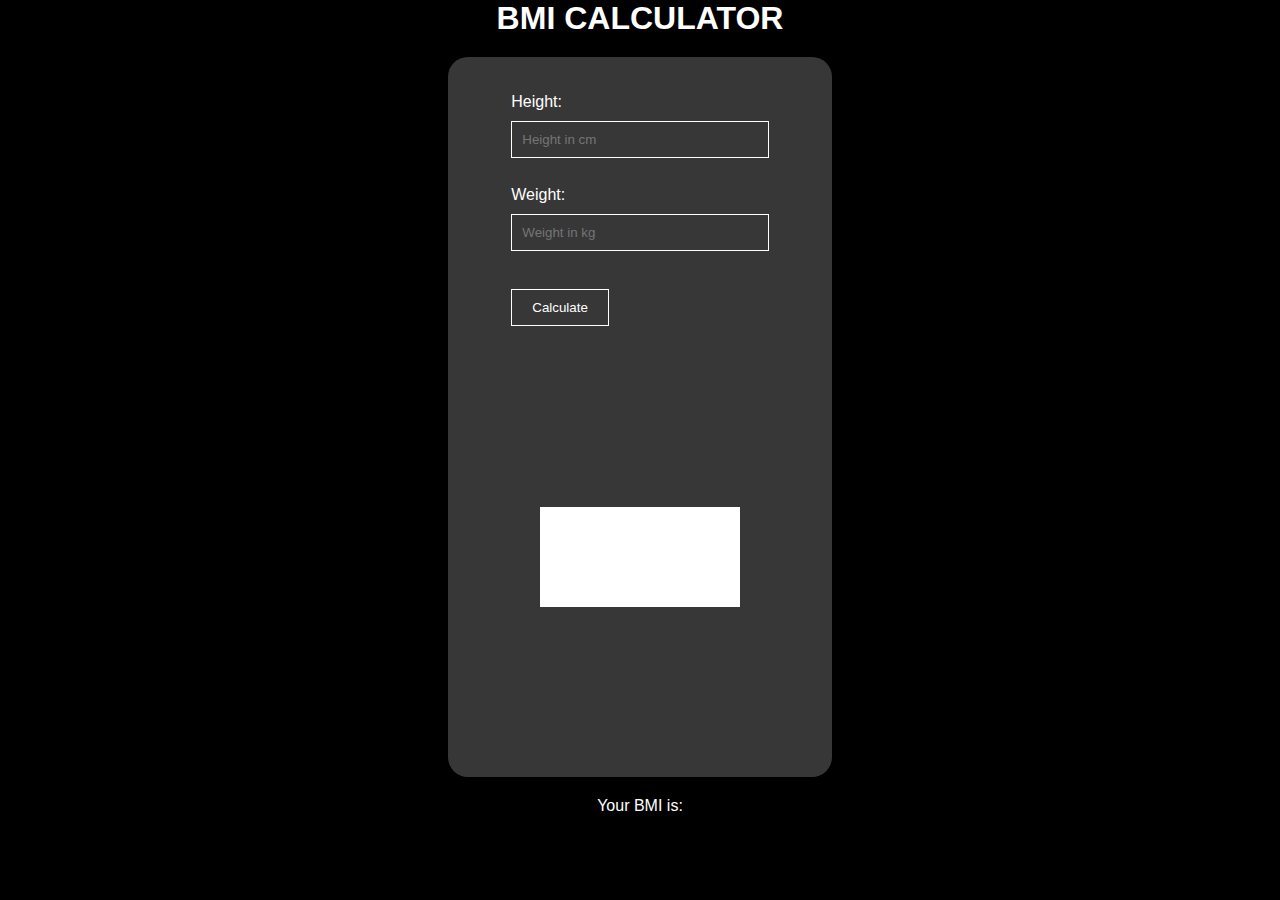
<file: BMI_Calc/index.html>
<!DOCTYPE html>
<html lang="en">
  <head>
    <meta charset="UTF-8" />
    <meta name="viewport" content="width=device-width, initial-scale=1.0" />
    <title>BMI Calculator</title>
    <link rel="stylesheet" href="bmi.css" />
  </head>
  <body>
    <header><h1 style="text-align: center">BMI CALCULATOR</h1></header>
    <div class="main">
      <form>
        <br /><br />
        <label for="height">Height:</label>
        <input type="number" id="height" placeholder="Height in cm" required />
        <br /><br />
        <label for="weight">Weight:</label>
        <input type="number" id="weight" placeholder="Weight in kg" required />
        <br />
        <br />
        <button type="button" id="submit">Calculate</button>
      </form>

      <div class="color"></div>
    </div>

    <div class="result">
      <p id="result">Your BMI is:</p>
    </div>
    <script src="bmi.js"></script>
  </body>
</html>
</file>
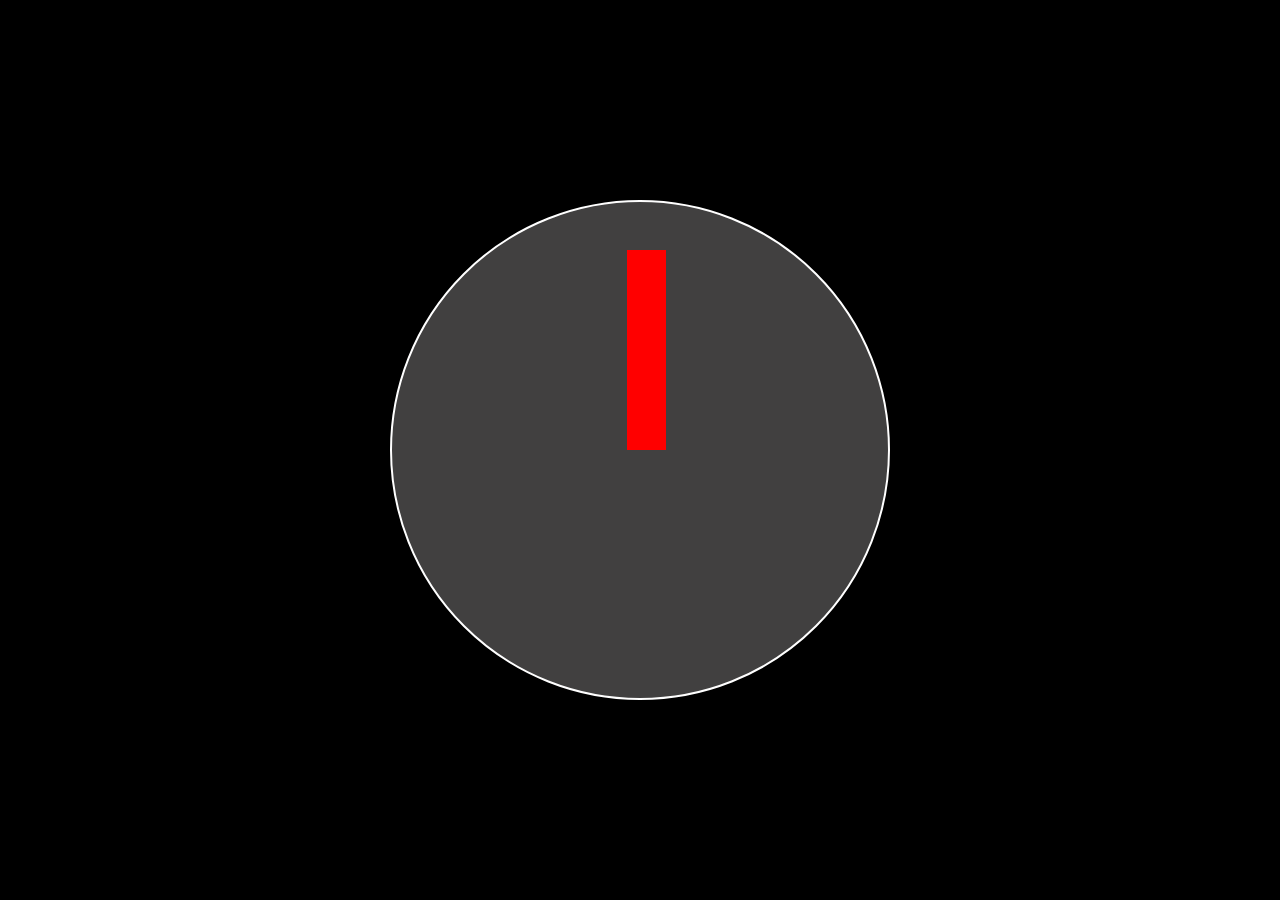
<file: clock/index.html>
<!DOCTYPE html>
<html lang="en">
  <head>
    <meta charset="UTF-8" />
    <meta name="viewport" content="width=device-width, initial-scale=1.0" />
    <link rel="stylesheet" href="index.css" />
    <title>Clock</title>
  </head>
  <body>
    <div class="main">
      <div class="clock">
        <p class="time__hour"></p>
        <p class="time__minute"></p>
        <p class="time__second"></p>
      </div>
      <p id="date" class="date" style="color: white"></p>
    </div>
    <script src="index.js"></script>
  </body>
</html>
</file>
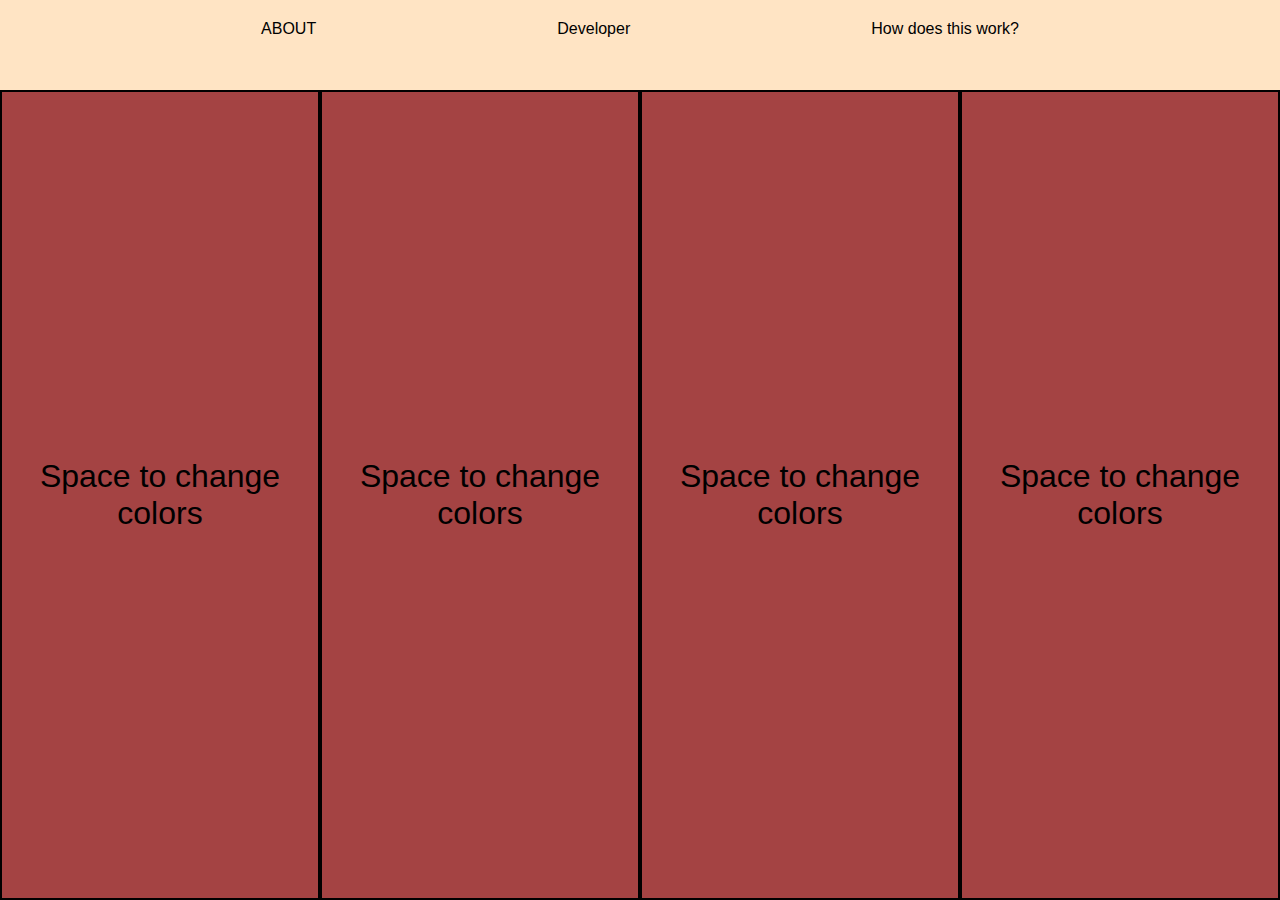
<file: Coloor/index.html>
<!DOCTYPE html>
<html lang="en">
  <head>
    <link rel="stylesheet" href="coloor.css" />
    <meta charset="UTF-8" />
    <meta name="viewport" content="width=device-width, initial-scale=1.0" />
    <title>Coolers</title>
  </head>
  <body>
    <div class="header">
      <ul id="nav">
        <li>ABOUT</li>
        <li>Developer</li>
        <li>How does this work?</li>
      </ul>
    </div>
    <div class="main">
      <section class="color" id="1"></section>
      <section class="color" id="2"></section>
      <section class="color" id="3"></section>
      <section class="color" id="4"></section>
    </div>
  </body>
  <script src="coloor.js"></script>
</html>
</file>
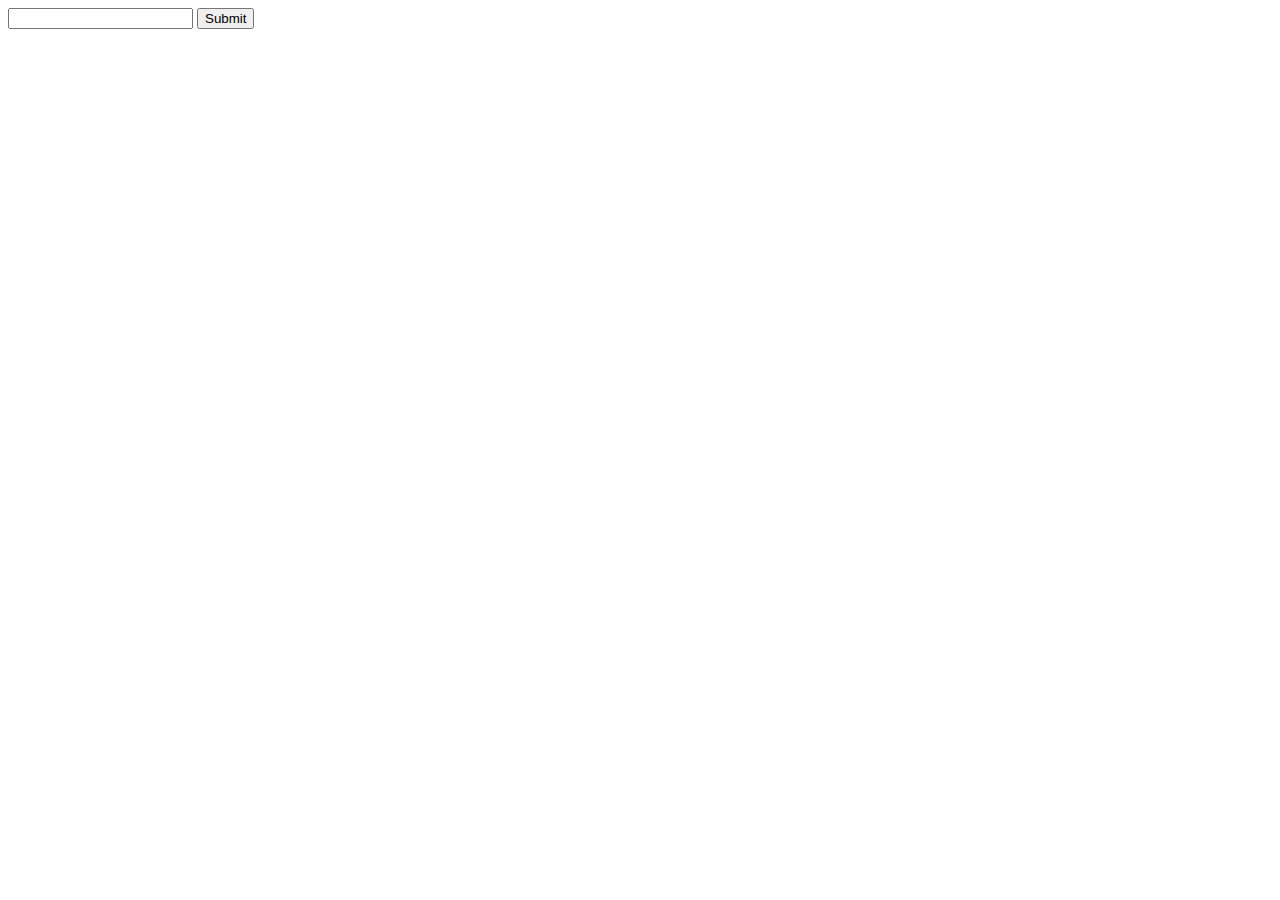
<file: converter/index.html>
<!DOCTYPE html>
<html lang="en">
  <head>
    <meta charset="UTF-8" />
    <meta name="viewport" content="width=device-width, initial-scale=1.0" />
    <title>Roman Number Converter</title>
  </head>
  <body>
    <form action="#">
      <input type="number" id="number" />
      <button id="convert-btn">Submit</button>
    </form>
    <p id="output"></p>
    <script src="index.js"></script>
  </body>
</html>
</file>
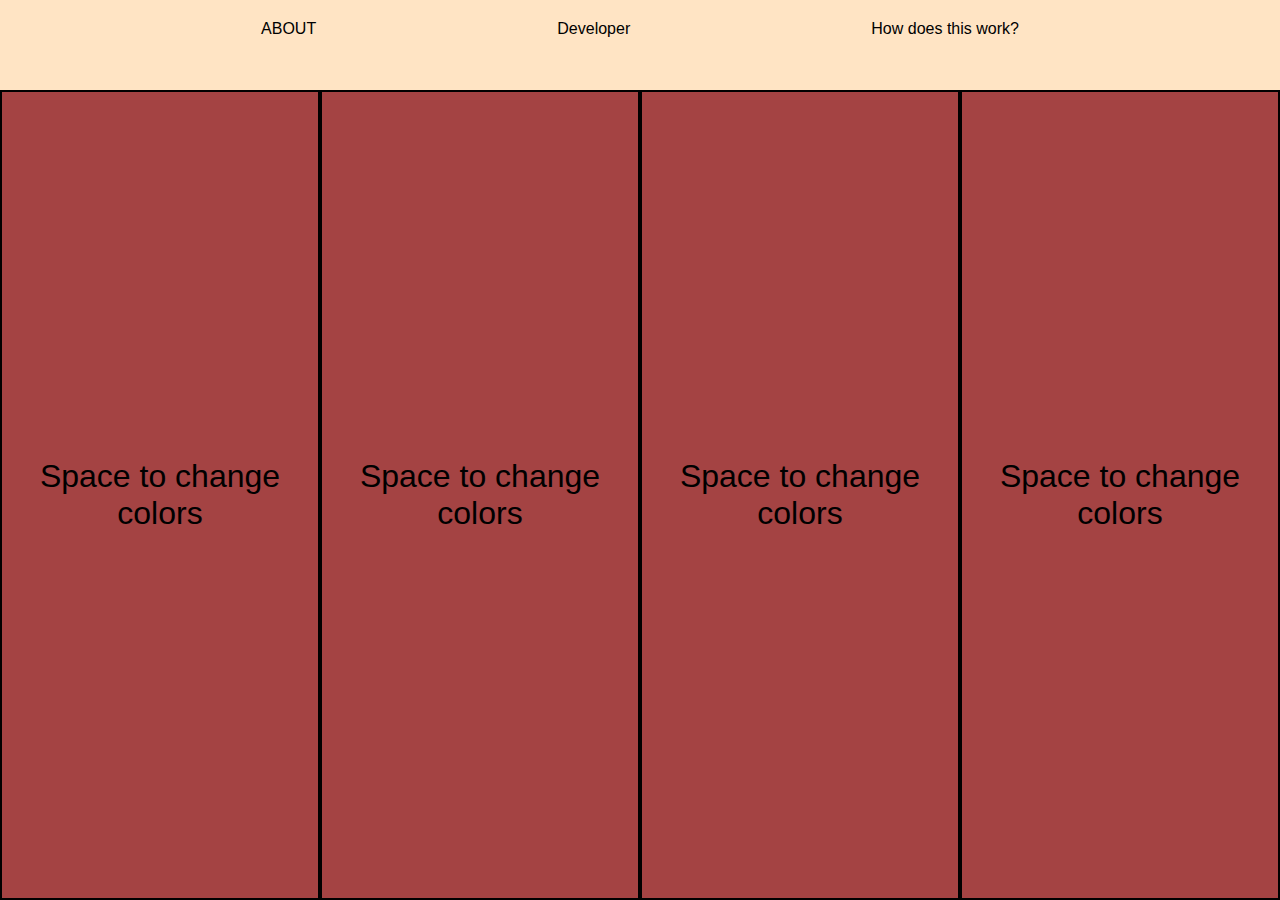
<file: cooler/index.html>
<!DOCTYPE html>
<html lang="en">
  <head>
    <link rel="stylesheet" href="cooler.css" />
    <meta charset="UTF-8" />
    <meta name="viewport" content="width=device-width, initial-scale=1.0" />
    <title>Coolers</title>
  </head>
  <body>
    <div class="header">
      <ul id="nav">
        <li>ABOUT</li>
        <li>Developer</li>
        <li>How does this work?</li>
      </ul>
    </div>
    <div class="main">
      <section class="color" id="1"></section>
      <section class="color" id="2"></section>
      <section class="color" id="3"></section>
      <section class="color" id="4"></section>
    </div>
  </body>
  <script src="cooler.js"></script>
</html>
</file>
<file: BMI_Calc/bmi.css>
* {
  padding: 0;
  margin: 0;
  box-sizing: border-box;
  font-family: Verdana, Geneva, Tahoma, sans-serif;

  color: white;
}
body {
  height: 100%;
  width: 100%;
  display: flex;
  justify-content: center;
  align-items: center;
  flex-direction: column;
  background-color: black;
}
.main {
  width: 30%;
  margin: 20px;
  height: 80dvh;
  background-color: rgb(55, 55, 55);
  display: flex;
  justify-content: center;
  border-radius: 20px;
  flex-wrap: wrap;
}
.main form {
  background-color: rgb(55, 55, 55);
}
#submit {
  background-color: rgb(55, 55, 55);
  color: white;
  border: 1px solid white;
  padding: 10px 20px;
  margin: 10px 0;
  cursor: pointer;
}
#height,
#weight {
  width: 100%;
  padding: 10px;
  margin: 10px 0;
  border: 1px solid white;
  background-color: rgb(55, 55, 55);
  color: white;
}
.color {
  height: 100px;
  width: 200px;
  background-color: white;
}
</file>
<file: clock/index.css>
* {
  margin: 0;
  padding: 0;
  box-sizing: border-box;
}
.main {
  background-color: black;
  width: 100%;
  height: 100dvh;
  display: flex;
  justify-content: center;
  align-items: center;
}
.clock {
  width: 500px;
  height: 500px;
  background-color: rgb(65, 64, 64);
  color: white;
  border-radius: 50%;
  border: 2px solid white;
  font-size: xx-large;
  display: flex;
  justify-content: center;
  align-self: center;
}
.time__hour,
.time__minute,
.time__second {
  width: 3%;

  background-color: white;
  transform-origin: 100%;
}
.time__hour {
  background-color: rgba(133, 193, 233, 0.542);
  transform-origin: 50% 100%;
  height: 100px;
}
.time__minute {
  background-color: rgb(245, 149, 149);
  transform-origin: 50% 100%;
  height: 150px;
}
.time__second {
  background-color: red;
  height: 200px;
  transform-origin: 50% 100%;
}
.clock p {
  position: fixed;
  bottom: 50%;
  left: 49%;
}
#date {
  position: fixed;
  bottom: 30%;
  left: 48%;
}
</file>
<file: Coloor/coloor.css>
* {
  margin: 0;
  padding: 0;
  box-sizing: border-box;
  font-family: "Trebuchet MS", "Lucida Sans Unicode", "Lucida Grande",
    "Lucida Sans", Arial, sans-serif;
}
#nav {
  padding: 20px;
  list-style-type: none;
  display: flex;
  flex-wrap: wrap;
  justify-content: space-evenly;
  align-items: center;
}
.header {
  height: 10dvh;
  background-color: bisque;
}
@media (max-width: 425px) {
  #nav {
    padding: 20px;
    list-style-type: none;
    display: flex;
    flex-wrap: wrap;
    justify-content: space-evenly;
    align-items: center;
    font-size: small;
  }
  .header {
    height: 60px;
    background-color: bisque;
  }
}
.color {
  background-color: #a44343;
  width: 25%;
  height: 90dvh;
  display: block;
  border: 2px solid black;
  display: flex;
  text-align: center;
  align-items: center;
  justify-content: center;
  font-size: xx-large;
}
.main {
  display: flex;
  flex-wrap: wrap;
  justify-content: flex-start;
}
</file>
<file: cooler/cooler.css>
* {
  margin: 0;
  padding: 0;
  box-sizing: border-box;
  font-family: "Trebuchet MS", "Lucida Sans Unicode", "Lucida Grande",
    "Lucida Sans", Arial, sans-serif;
}
#nav {
  padding: 20px;
  list-style-type: none;
  display: flex;
  flex-wrap: wrap;
  justify-content: space-evenly;
  align-items: center;
}
.header {
  height: 10dvh;
  background-color: bisque;
}
@media (max-width: 425px) {
  #nav {
    padding: 20px;
    list-style-type: none;
    display: flex;
    flex-wrap: wrap;
    justify-content: space-evenly;
    align-items: center;
    font-size: small;
  }
  .header {
    height: 60px;
    background-color: bisque;
  }
}
.color {
  background-color: #a44343;
  width: 25%;
  height: 90dvh;
  display: block;
  border: 2px solid black;
  display: flex;
  text-align: center;
  align-items: center;
  justify-content: center;
  font-size: xx-large;
}
.main {
  display: flex;
  flex-wrap: wrap;
  justify-content: flex-start;
}
</file>
